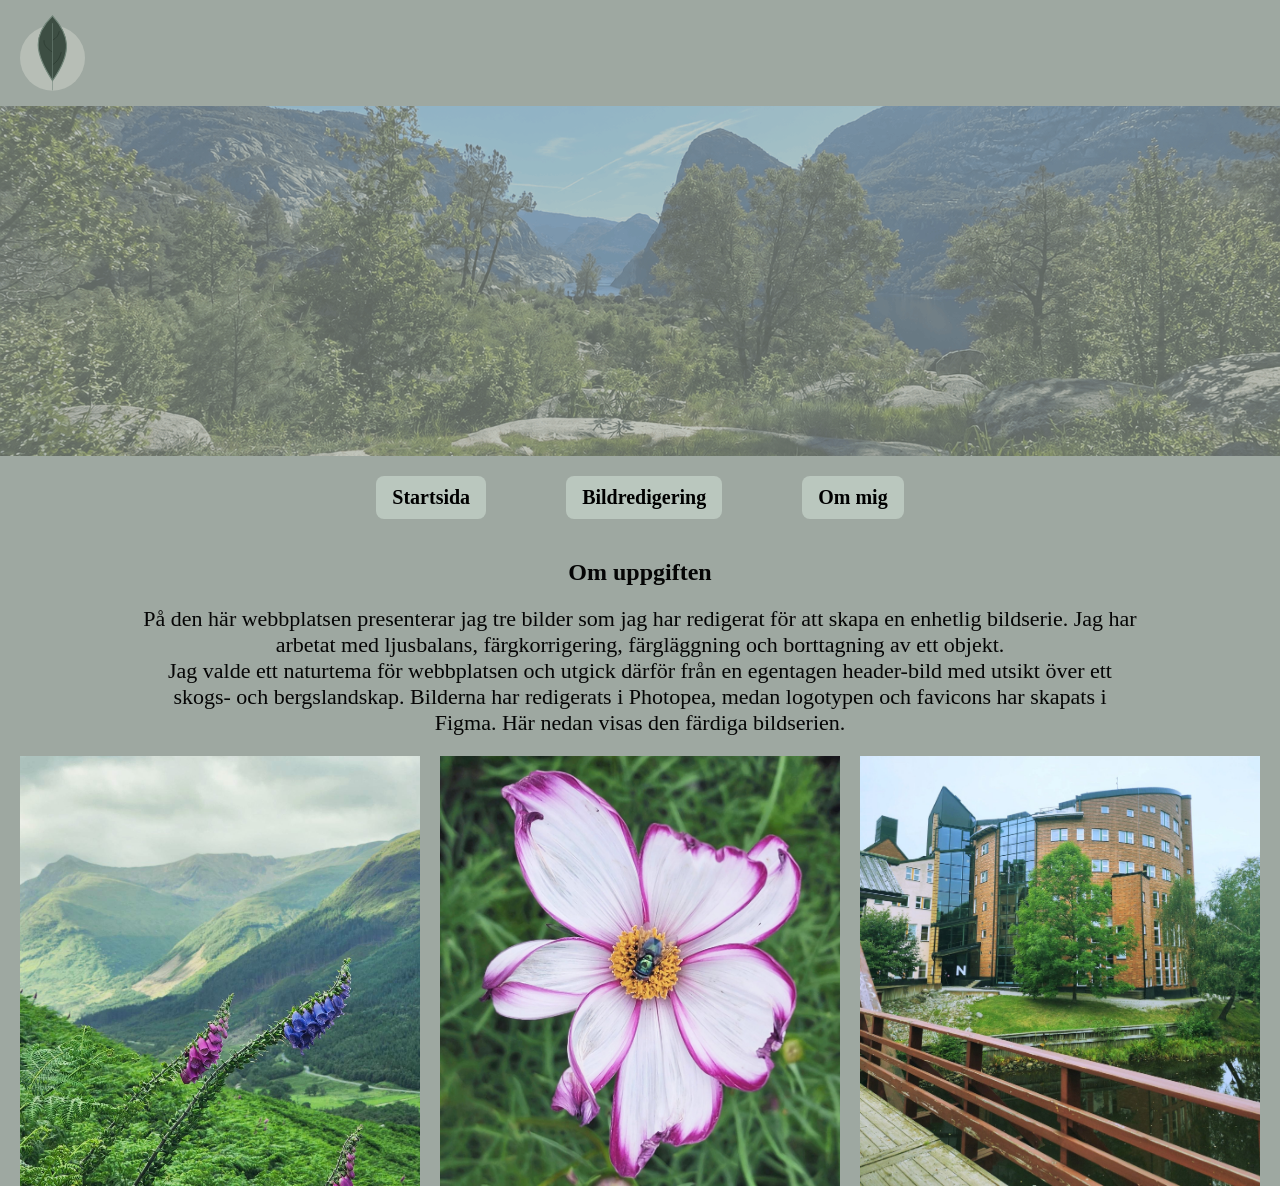
<file: index.html>
<!DOCTYPE html>
<html lang="sv">
<head>
    <meta charset="UTF-8">
    <meta name="viewport" content="width=device-width, initial-scale=1.0">
    <title>Startsida</title>
    <link rel="stylesheet" href="style.css">
<link rel="icon" type="image/png" sizes="32x32" href="favicon.png">
<link rel="icon" type="image/x-icon" href="favicon.ico">
</head>

<body>

    <header>

       <a href="index.html" class="logo-link">
            <img src="images/logo.svg" alt="Logotyp" class="site-logo">
        </a>

        <img src="images/header.png" alt="Naturinspirerad headerbild" class="header-image">

        <nav>
            <a href="index.html">Startsida</a>
            <a href="bildredigering.html">Bildredigering</a>
            <a href="om-mig.html">Om mig</a>
        </nav>
    </header>

    <main>

    <section class="intro">
        <h1>Om uppgiften</h1>
        <p>
            På den här webbplatsen presenterar jag tre bilder som jag har redigerat för att skapa en enhetlig bildserie. Jag har arbetat med ljusbalans, färgkorrigering, färgläggning och borttagning av ett objekt. <br> Jag valde ett naturtema för webbplatsen och utgick därför från en egentagen header-bild med utsikt över ett skogs- och bergslandskap. Bilderna har redigerats i Photopea, medan logotypen och favicons har skapats i Figma. Här nedan visas den färdiga bildserien.
        </p>
    </section>

      <section class="image-gallery">
    <img src="images/bildserie001.jpg" alt="Redigerad bild som förestället ett bergslandskap med blommor">
    <img src="images/bildserie002.jpg" alt="Blomma med en fluga på">
    <img src="images/bildserie003.jpg" alt="Mittuniversitetets campus i Sundsvall">
</section>



    </main>

</body>
</html>
</file>
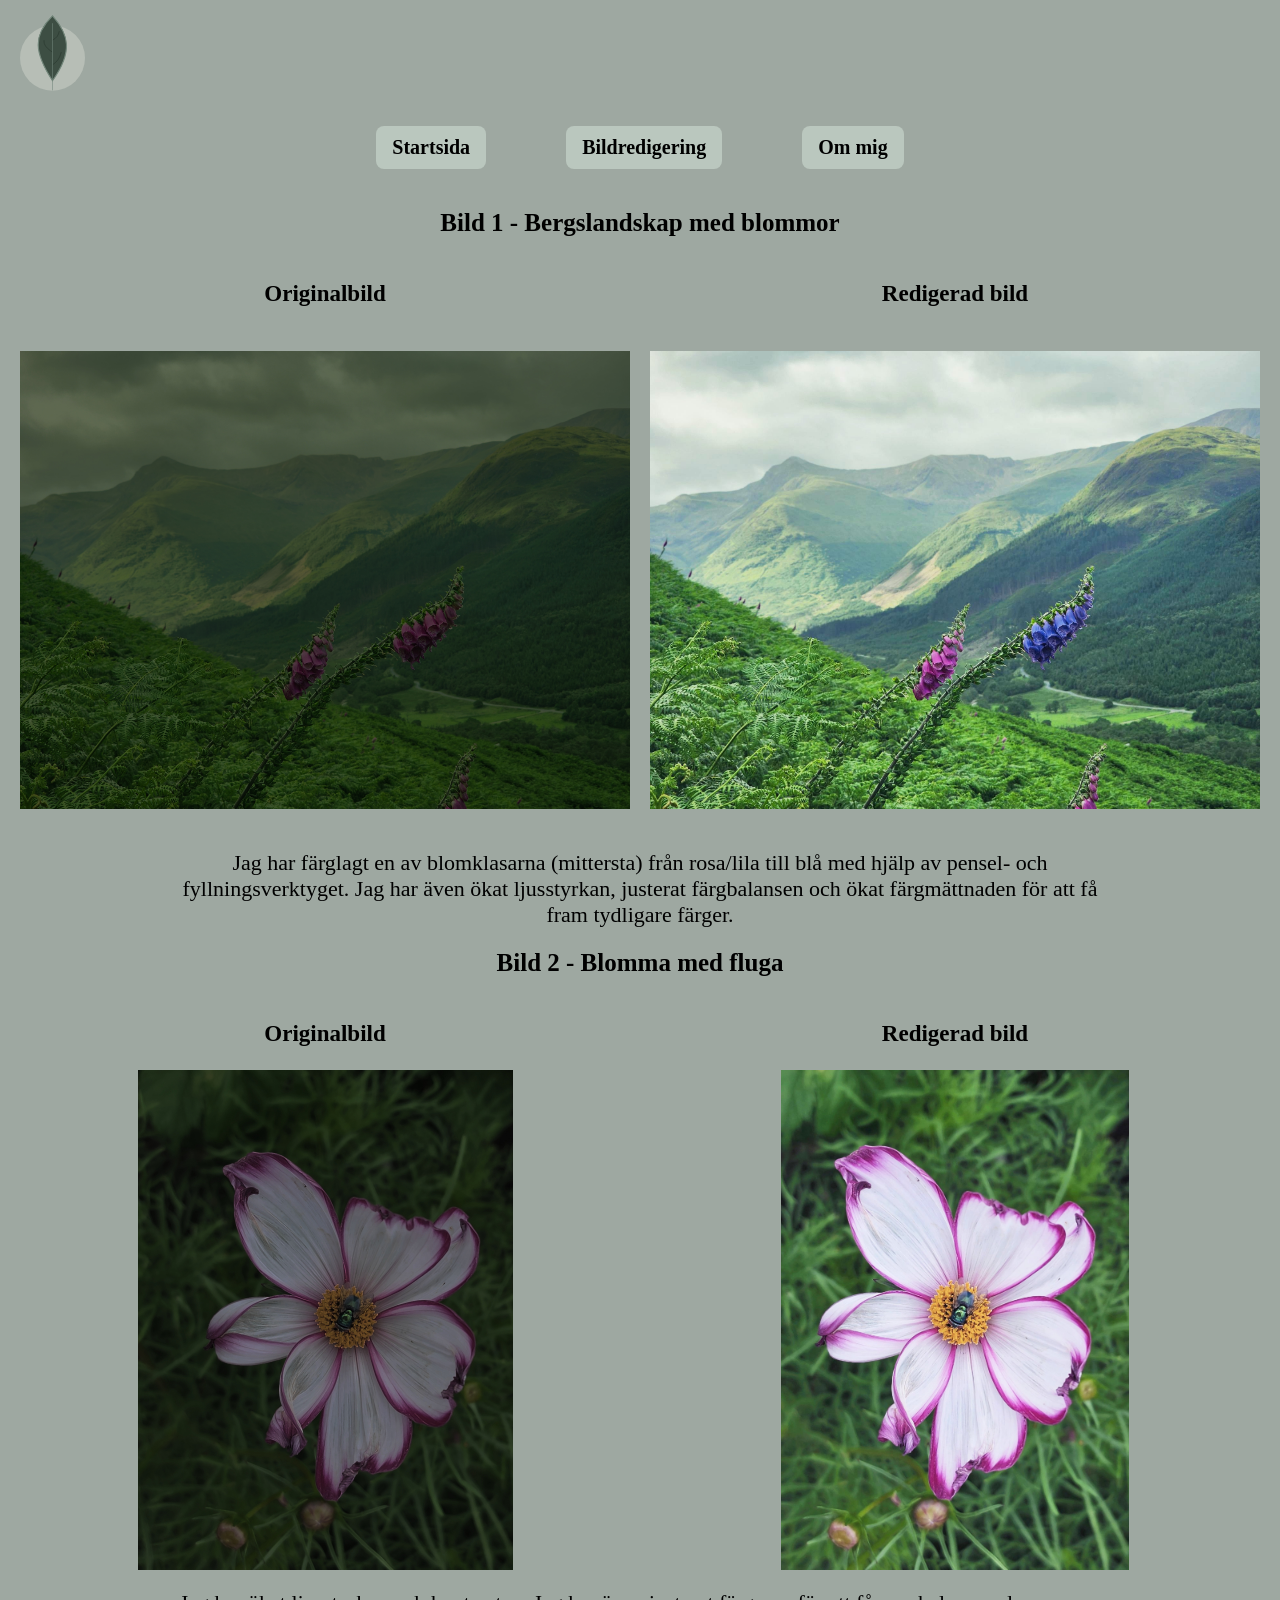
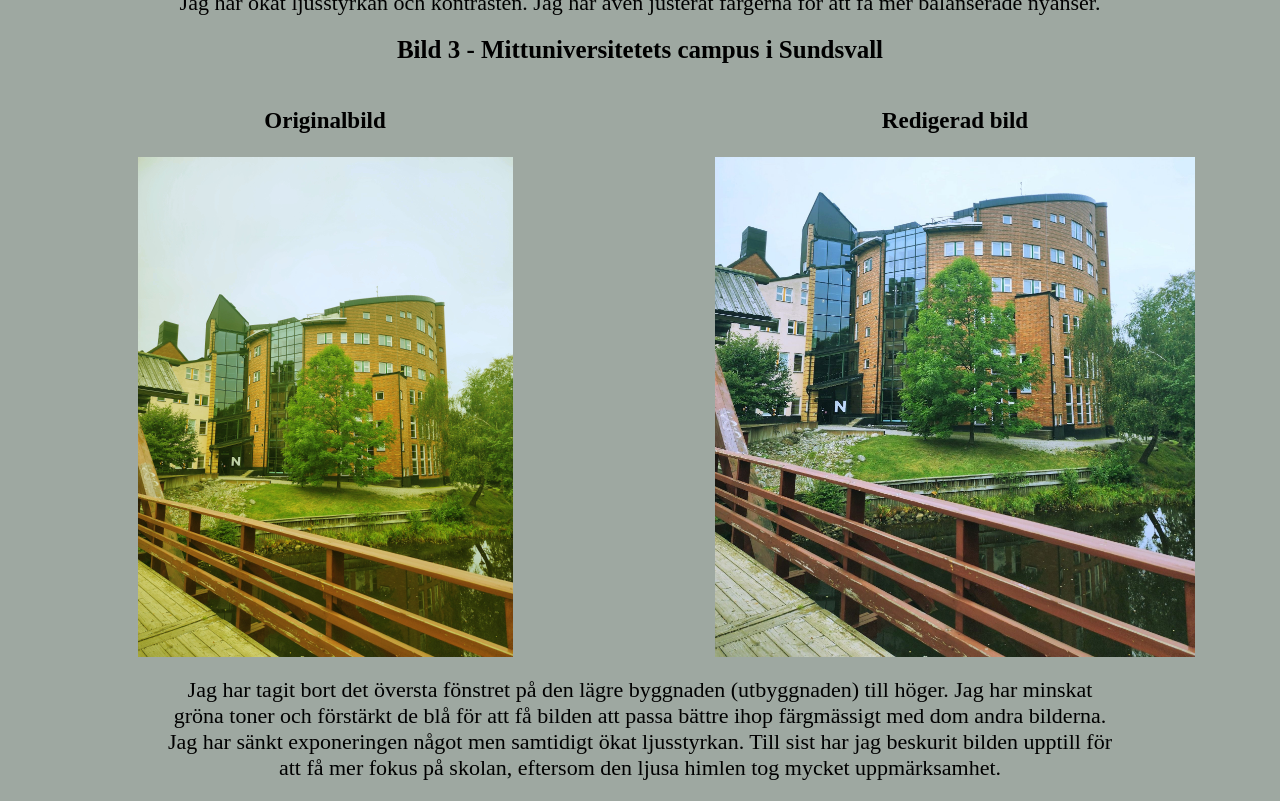
<file: bildredigering.html>
<!DOCTYPE html>
<html lang="sv">
<head>
    <meta charset="UTF-8">
    <meta name="viewport" content="width=device-width, initial-scale=1.0">
    <title>Bildredigering</title>
    <link rel="stylesheet" href="style.css">
    <link rel="icon" type="image/png" sizes="32x32" href="favicon.png">
    <link rel="icon" type="image/x-icon" href="favicon.ico">
</head>
<body>

    <header>
        <a href="index.html" class="logo-link">
    <img src="images/logo.svg" alt="Logotyp" class="site-logo">
        </a>

        <nav>
            <a href="index.html">Startsida</a>
            <a href="bildredigering.html">Bildredigering</a>
            <a href="om-mig.html">Om mig</a>
        </nav>
    </header>

    <main class="image-editing">

    <section>
        <h2>Bild 1 - Bergslandskap med blommor</h2>

        <div class="image-comparison">
            <div>
                <h3>Originalbild</h3>
                <img src="images/001-original.jpg" alt="Originalbild 1, Bergslandskap med blommor">
            </div>

            <div>
                <h3>Redigerad bild</h3>
                <img src="images/bildserie001.jpg" alt="Redigerad bild 1, Bergslandskap med blommor">
            </div>
        </div>

        <p>Jag har färglagt en av blomklasarna (mittersta) från rosa/lila till blå med hjälp av pensel- och fyllningsverktyget. Jag har även ökat ljusstyrkan, justerat färgbalansen och ökat färgmättnaden för att få fram tydligare färger.</p>
    </section>

    <section>
        <h2>Bild 2 - Blomma med fluga</h2>

        <div class="image-comparison">
            <div>
                <h3>Originalbild</h3>
                <img src="images/002-original.jpg" alt="Originalbild 2, Blomma med fluga">
            </div>

            <div>
                <h3>Redigerad bild</h3>
                <img src="images/bildserie002.jpg" alt="Redigerad bild 2, Blomma med fluga">
            </div>
        </div>

        <p>Jag har ökat ljusstyrkan och kontrasten. Jag har även justerat färgerna för att få mer balanserade nyanser.</p>
    </section>

    <section>
        <h2>Bild 3 - Mittuniversitetets campus i Sundsvall</h2>

        <div class="image-comparison">
            <div>
                <h3>Originalbild</h3>
                <img src="images/003-original.jpg" alt="Originalbild 3, Mittuniversitetets campus i Sundsvall">
            </div>

            <div>
                <h3>Redigerad bild</h3>
                <img src="images/bildserie003.jpg" alt="Redigerad bild 3, Mittuniversitetets campus i Sundsvall">
            </div>
        </div>

        <p>Jag har tagit bort det översta fönstret på den lägre byggnaden (utbyggnaden) till höger. Jag har minskat gröna toner och förstärkt de blå för att få bilden att passa bättre ihop färgmässigt med dom andra bilderna. Jag har sänkt exponeringen något men samtidigt ökat ljusstyrkan. Till sist har jag beskurit bilden upptill för att få mer fokus på skolan, eftersom den ljusa himlen tog mycket uppmärksamhet.</p>
    </section>
    </main>

</body>
</html>
</file>
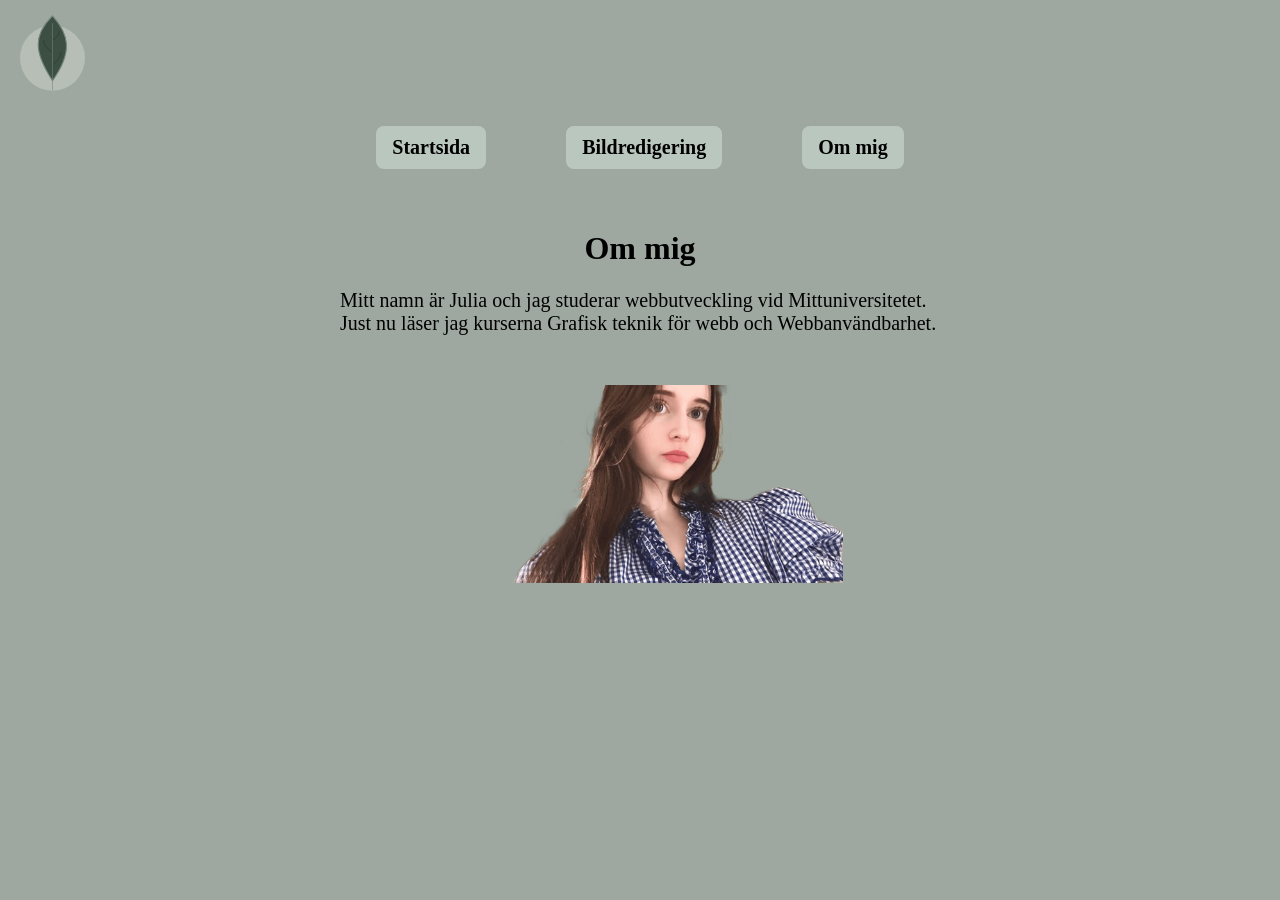
<file: om-mig.html>
<!DOCTYPE html>
<html lang="sv">
<head>
    <meta charset="UTF-8">
    <meta name="viewport" content="width=device-width, initial-scale=1.0">
    <title>Om mig</title>
    <link rel="stylesheet" href="style.css">
    <link rel="icon" type="image/png" sizes="32x32" href="favicon.png">
    <link rel="icon" type="image/x-icon" href="favicon.ico">
</head>
<body>

    <header>
    <a href="index.html" class="logo-link">
    <img src="images/logo.svg" alt="Logotyp" class="site-logo">
    </a>

        <nav>
            <a href="index.html">Startsida</a>
            <a href="bildredigering.html">Bildredigering</a>
            <a href="om-mig.html">Om mig</a>
        </nav>
    </header>

    <main class="about-me">
    <h1>Om mig</h1>
<p>
    Mitt namn är Julia och jag studerar webbutveckling vid Mittuniversitetet.<br>
    Just nu läser jag kurserna Grafisk teknik för webb och Webbanvändbarhet.
</p>
      
        <img src="images/portrait.png" alt="Porträttbild på mig" class="portrait">
    </main>

</body>
</html>
</file>
<file: style.css>
* {
    box-sizing: border-box;
}

body {
    background-color: oklab(72.153% -0.01371 0.00618);
    margin: 0;
}

/* Startsidan */
/* Logotyp */

.logo-link {
    display: block;
    width: fit-content;
    padding: 15px 20px;
}

.site-logo {
    width: 65px;
    height: auto;
    display: block;
}

/* Headerbild */

.header-image {
    width: 100%;
    height: 180px;
    object-fit: cover;
    display: block;
    opacity: 0.4;
}

/* Navigering */

nav {
    display: flex;
    flex-wrap: wrap;
    justify-content: center;
    gap: 20px;
    padding: 20px;
}

nav a {
    background-color: hwb(140 73% 22%);
    color: #000000;
    text-decoration: none;
    padding: 10px 16px;
    border-radius: 8px;
    font-size: 17px;
}

nav a:hover {
    background-color: hwb(150 33% 64%);
    color: hsl(128, 27%, 89%);
}

/* Intro text*/
.intro {
    margin: auto;
    padding: 0 20px;
    text-align: left;
    color: hwb(120 2% 98%);
}

.intro h1 {
    margin-bottom: 5px;
}

.intro p {
    margin-top: 0;
    font-size: 20px;
}

/* Bilder startsidan */
.image-gallery {
    display: flex;
    flex-direction: column;
    gap: 10px;
}

.image-gallery img {
    width: 100%;
    height: 430px;
    object-fit: cover;
    display: block;
}

/* Bildredigerings bilder */
.image-comparison {
    display: flex;
    flex-direction: column;
    gap: 10px;
}


.image-comparison img {
    width: 100%;
    height: 430px;
    object-fit: cover;
    display: block;
}

.image-editing h2,
.image-editing h3 {
    text-align: center;
}

.image-editing h2 {
    font-size: 25px;
}

.image-editing h3 {
    font-size: 23px;
}


.image-editing p {
    margin: 20px auto;
    padding: 0 20px;
    text-align: left;
    font-size: 20px;
}

/* Om mig */

.about-me {
    text-align: center;
    padding: 20px;
}

.about-me p {
    max-width: 600px;
    margin: 0 auto 20px;
    text-align: left;
    font-size: 20px;
}

.portrait {
    width: 500px;
    max-width: 100%;
    height: auto;
    display: block;
    margin: 50px auto 0;
}

/* Större skärmar */
@media (min-width: 768px) {

/* Headerbild */
    .header-image {
        height: 350px;
    }

/* Navigering */
    nav {
        gap: 80px;
    }

    nav a {
        font-size: 20px;
        font-weight: bold;
    }

    /* Bildgalleriet */
.image-gallery {
    flex-direction: row;
    gap: 20px;
    padding: 0 20px;
}

.image-gallery img {
    flex: 1;
    min-width: 0;
}

.intro {
    text-align: center;
}

.intro p {
    max-width: 1000px;
    margin: 20px auto;
    font-size: 22px;
}

/* Bildredigeringssidan */
.image-comparison {
    flex-direction: row;
    gap: 20px;
    padding: 0 20px;
    align-items: flex-start;
}

.image-comparison > div {
    flex: 1;
    min-width: 0;
}

.image-comparison img {
    width: 100%;
    height: 500px;
    object-fit: contain;
    display: block;
}

.image-editing p {
    text-align: center;
    max-width: 1000px;
    font-size: 22px;
}

/* Om mig */
.portrait {
    width: 405px;
}




}
</file>
